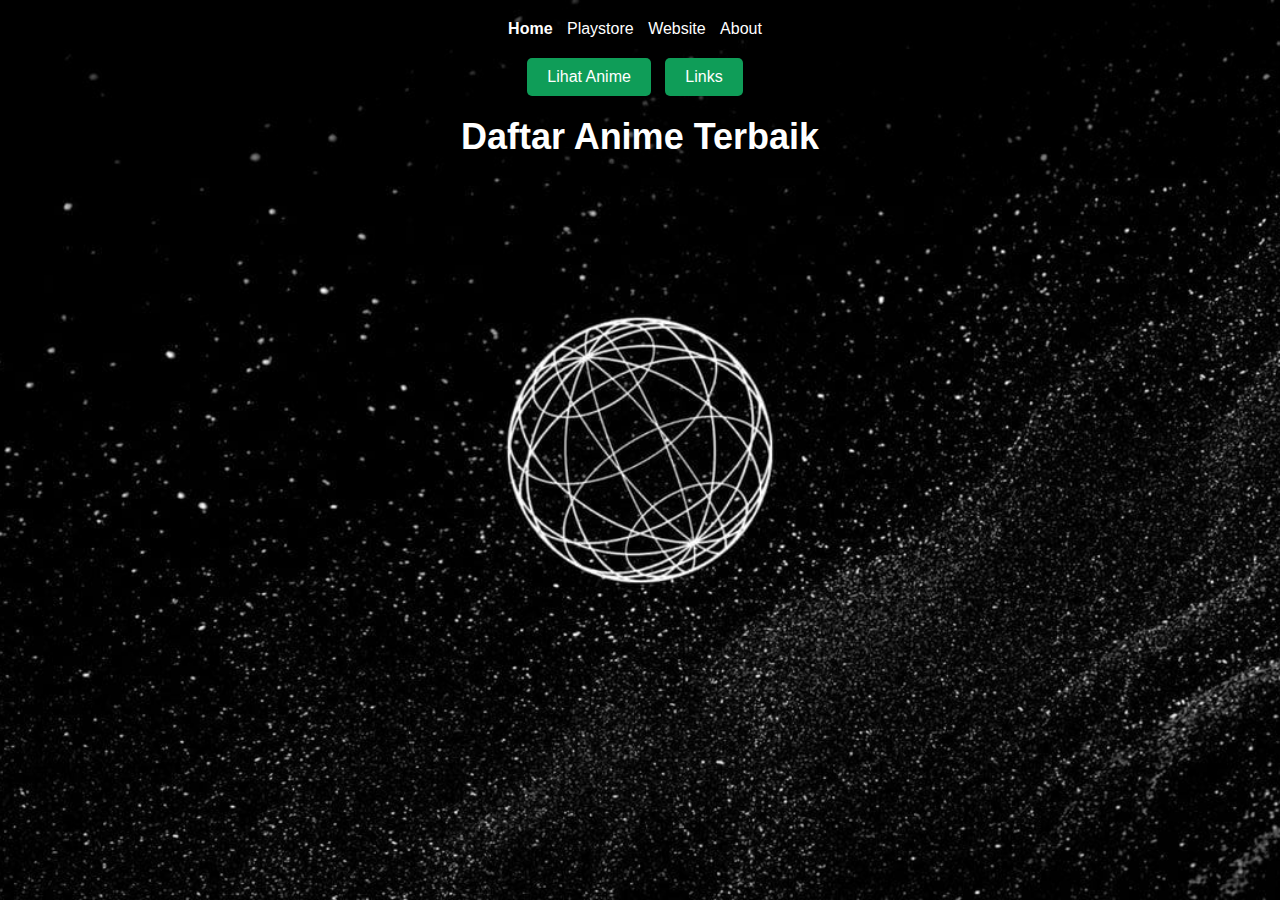
<file: index.html>
<!DOCTYPE html>
<html lang="en">
<head>
    <meta charset="UTF-8">
    <meta name="viewport" content="width=device-width, initial-scale=1.0">
    <title>Daftar Anime Terbaik</title>
    <link rel="stylesheet" type="text/css" href="style.css">
    <style>
        body {
            font-family: Arial, sans-serif;
            margin: 0;
            padding: 0;
            background: url('Walpaper.jpg') no-repeat center center fixed;
            background-size: cover;
            color: #fff;
        }
        header {
            background-color: rgba(0, 0, 0, 0.5); /* Set background color with transparency */
            color: #fff;
            padding: 20px;
            text-align: center;
        }
        .main ul {
            list-style-type: none;
            padding: 0;
        }
        .main ul li {
            display: inline;
            margin-right: 10px;
        }
        .main ul li a {
            color: #fff;
            text-decoration: none;
        }
        .main ul li.active a {
            font-weight: bold;
        }
        .button {
            margin: 20px 0;
        }
        .button .btn1 {
            padding: 10px 20px;
            background-color: #0f9d58;
            color: #fff;
            text-decoration: none;
            border-radius: 5px;
            margin-right: 10px;
        }
        .title h1 {
            margin: 0;
            font-size: 36px;
        }
    </style>
</head>
<body>
    <header> 
        <div class="main">
            <ul>
                <li class="active"><a href="index.html">Home</a></li> 
                <li><a href="playstore.html">Playstore</a></li>
                <li><a href="https://www.crunchyroll.com/">Website</a></li>
                <li><a href="About.html">About</a></li>
            </ul>
        </div>
        <div class="button">
            <a href="lihat-anime.html" class="btn1">Lihat Anime</a>
            <a href="links.html" class="btn1">Links</a>
        </div>
        <div class="title">
            <h1>Daftar Anime Terbaik</h1>   
        </div>
    </header>    
</body>
</html>
</file>
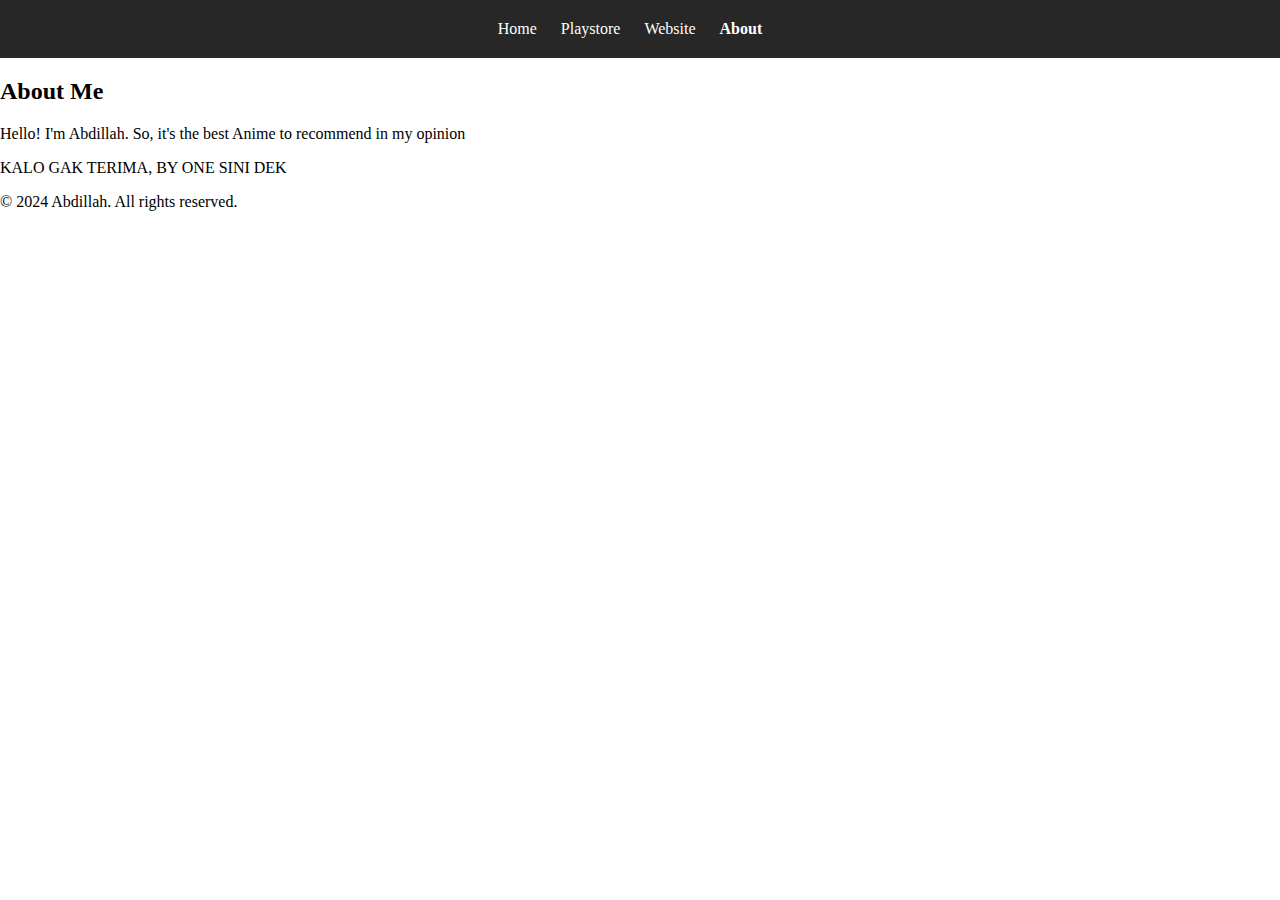
<file: About.html>
<!DOCTYPE html>
<html lang="en">
<head>
    <meta charset="UTF-8">
    <meta name="viewport" content="width=device-width, initial-scale=1.0">
    <title>About - Abdillah</title>
    <link rel="stylesheet" href="style.css"> <!-- Menghubungkan dengan file CSS -->
</head>
<body>
    <header>
        <div class="main">
            <ul>
                <li><a href="index.html">Home</a></li>
                <li><a href="playstore.html">Playstore</a></li>
                <li><a href="https://www.crunchyroll.com/">Website</a></li>
                <li class="active"><a href="about.html">About</a></li> <!-- Mengaktifkan tautan About -->
            </ul>
        </div>
    </header>
    <section class="content">
        <h2>About Me</h2>
        <p>Hello! I'm Abdillah. So, it's the best Anime to recommend in my opinion</p>
        <p>KALO GAK TERIMA, BY ONE SINI DEK</p>
    </section>
    <footer>
        <p>&copy; 2024 Abdillah. All rights reserved.</p>
    </footer>
</body>
</html>
</file>
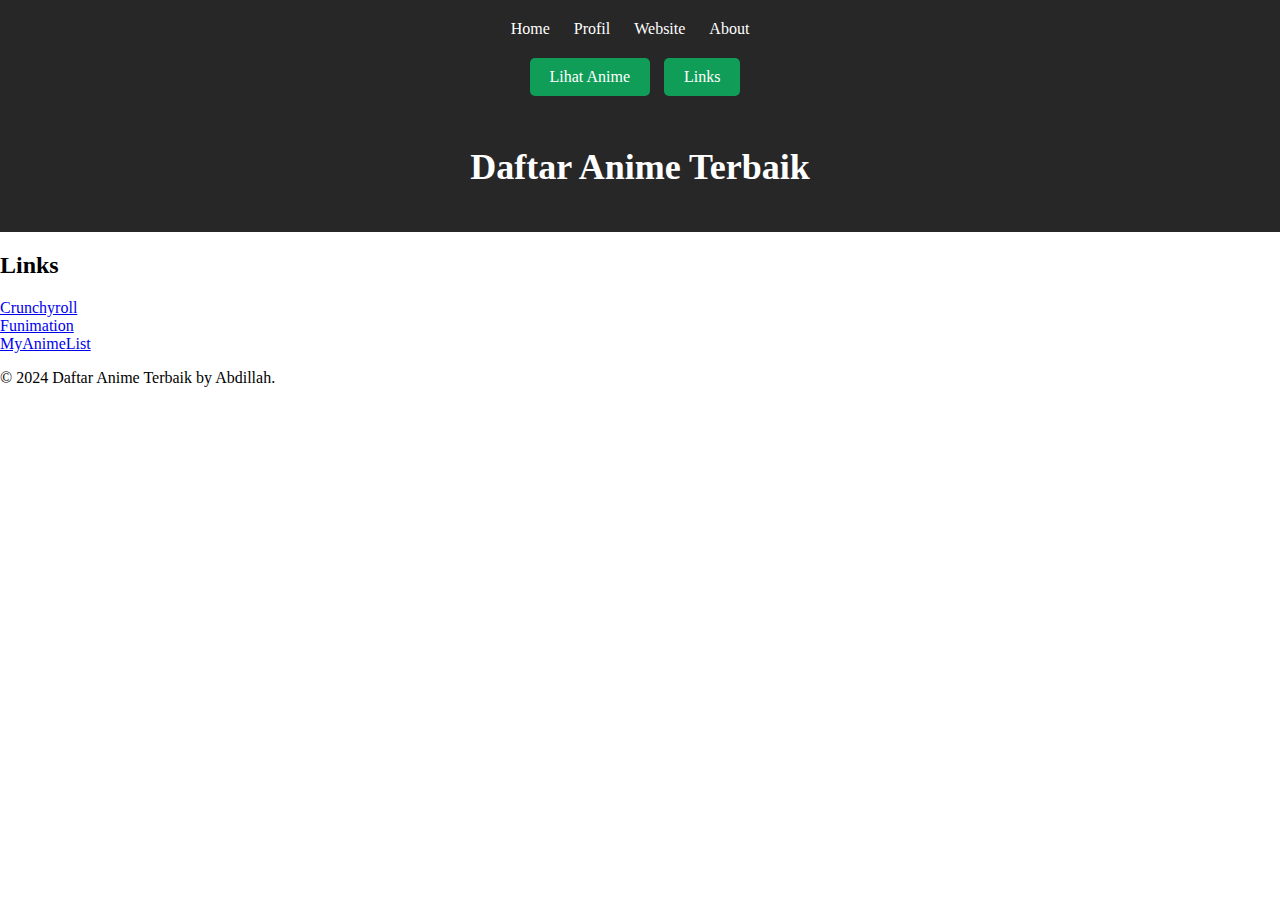
<file: links.html>
<!DOCTYPE html>
<html>
<head>
    <title>Links</title>
    <link rel="stylesheet" type="text/css" href="style.css">
</head>
<body>
    <header> 
        <div class="main">
            <ul>
                <li><a href="index.html">Home</a></li>
                <li><a href="#">Profil</a></li>
                <li><a href="#">Website</a></li>
                <li><a href="About.html">About</a></li>
            </ul>
        </div>
        <div class="button">
            <a href="lihat-anime.html" class="btn1">Lihat Anime</a>
            <a href="links.html" class="btn1 active">Links</a> <!-- Menambahkan kelas "active" untuk menandai halaman aktif -->
        </div>
        <div class="title">
            <h1>Daftar Anime Terbaik</h1>   
        </div>
    </header>

    <section class="links-section">
        <h2>Links</h2>
        <div
            <li><a href="https://www.crunchyroll.com/" target="_blank"></a></li>
            <li><a href="https://www.crunchyroll.com/" target="_blank">Crunchyroll</a></li>    
            <li><a href="https://www.funimation.com/" target="_blank">Funimation</a></li>
            <li><a href="https://myanimelist.net/" target="_blank">MyAnimeList</a></li>
           
    </div>
    </section>

    <footer>
        <p>&copy; 2024 Daftar Anime Terbaik by Abdillah.</p>
    </footer>
</body>
</html>
</file>
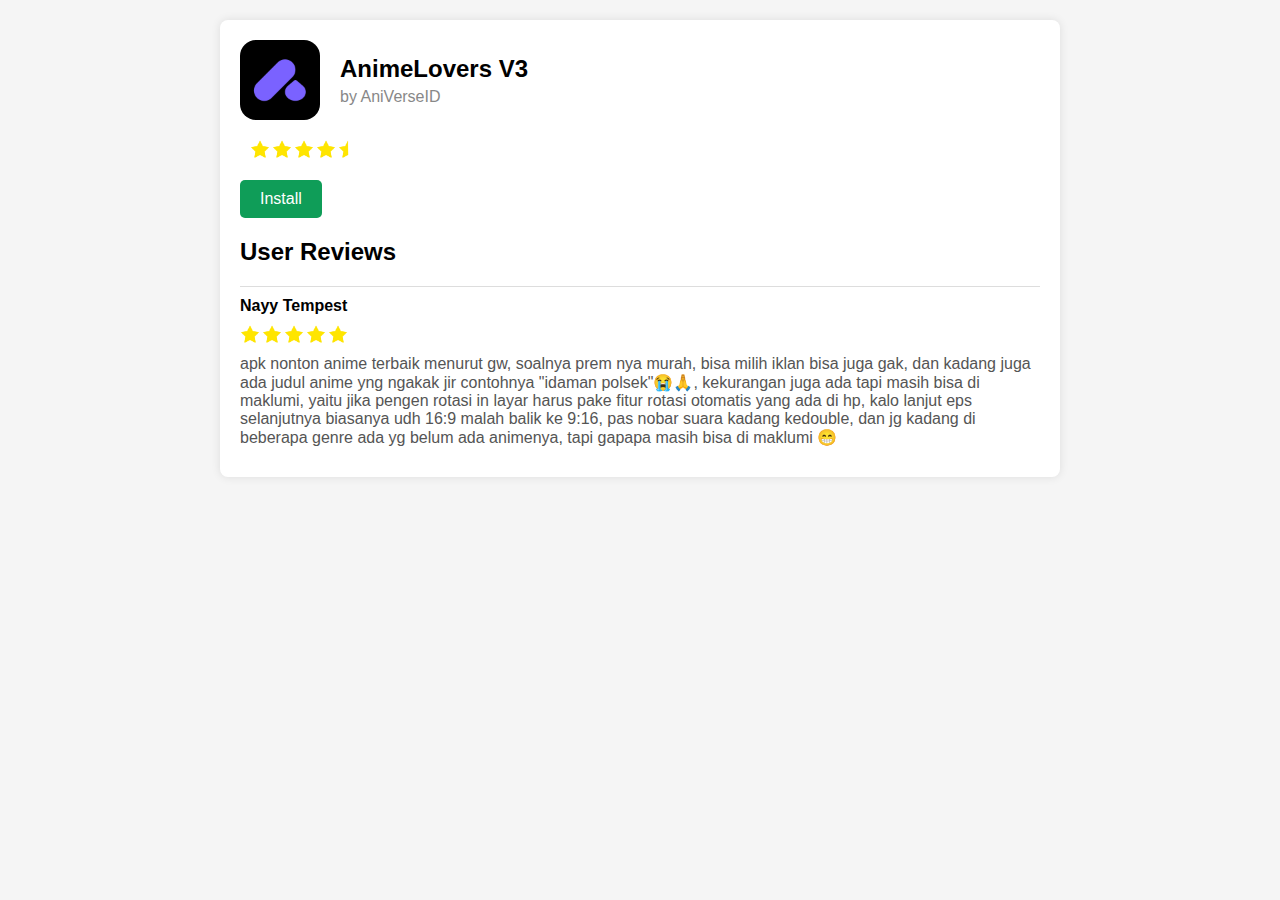
<file: playstore.html>
<!DOCTYPE html>
<html lang="en">
<head>
    <meta charset="UTF-8">
    <meta name="viewport" content="width=device-width, initial-scale=1.0">
    <title>Play Store - Example App</title>
    <link rel="stylesheet" type="text/css" href="style.css">
    <style>
        body {
            font-family: Arial, sans-serif;
            margin: 0;
            padding: 0;
            background-color: #f5f5f5;
        }
        .container {
            max-width: 800px;
            margin: 20px auto;
            background-color: #fff;
            padding: 20px;
            border-radius: 8px;
            box-shadow: 0 0 10px rgba(0, 0, 0, 0.1);
        }
        .app-header {
            display: flex;
            align-items: center;
            margin-bottom: 20px;
        }
        .app-header img {
            width: 80px;
            height: 80px;
            border-radius: 16px;
            margin-right: 20px;
        }
        .app-header h1 {
            margin: 0;
            font-size: 24px;
        }
        .app-header p {
            margin: 5px 0 0;
            color: #888;
        }
        .rating {
            display: flex;
            align-items: center;
            margin: 10px 0;
        }
        .rating span {
            font-size: 18px;
            margin-right: 10px;
        }
        .rating img {
            width: 20px;
            height: 20px;
            margin-right: 2px;
        }
        .description {
            margin: 20px 0;
        }
        .download-button {
            display: inline-block;
            padding: 10px 20px;
            background-color: #0f9d58;
            color: #fff;
            text-decoration: none;
            border-radius: 5px;
        }      margin: 20px 0;
        
        .download-button, .home-button {
            display: inline-block;
            padding: 10px 20px;
            background-color: #0f9d58;
            color: #fff;
            text-decoration: none;
            border-radius: 5px;
            margin-right: 10px;
        }
        .reviews {
            margin-top: 20px;
        }
        .review {
            border-top: 1px solid #ddd;
            padding: 10px 0;
        }
        .review:first-child {
            border-top: none;
        }
        .review h3 {
            margin: 0;
            font-size: 16px;
        }
        .review p {
            margin: 5px 0 0;
            color: #555;
        }
    </style>
</head>
<body>
    <div class="container">
        <div class="app-header">
            <img src="Anime" alt="App Icon">
            <div>
                <h1>AnimeLovers V3</h1>
                <p>by AniVerseID</p>
            </div>
        </div>
        <div class="rating">
            <span></span>
            <img src="Star.png" alt="Star">
            <img src="Star.png" alt="Star">
            <img src="Star.png" alt="Star">
            <img src="Star.png" alt="Star">
            <img src="star (2).png" alt="Half Star">
            <span></span>
        </div>
        <div class="description">
            <p></p>
        </div>
        <a href="https://play.google.com/store/apps/details?id=com.aniverseid.animelovers&pcampaignid=web_share" class="download-button">Install</a>
        <div class="reviews">
            <h2>User Reviews</h2>
            <div class="review">
                <h3>Nayy Tempest</h3>
                <div class="rating">
                    <img src="Star.png" alt="Star">
                    <img src="Star.png" alt="Star">
                    <img src="Star.png" alt="Star">
                    <img src="Star.png" alt="Star">
                    <img src="Star.png" alt="Half Star">
                </div>
                <p>apk nonton anime terbaik menurut gw, soalnya prem nya murah, bisa milih iklan bisa juga gak, dan kadang juga ada judul anime yng ngakak jir contohnya "idaman polsek"😭🙏, kekurangan juga ada tapi masih bisa di maklumi, yaitu jika pengen rotasi in layar harus pake fitur rotasi otomatis yang ada di hp, kalo lanjut eps selanjutnya biasanya udh 16:9 malah balik ke 9:16, pas nobar suara kadang kedouble, dan jg kadang di beberapa genre ada yg belum ada animenya, tapi gapapa masih bisa di maklumi 😁</p>
            
    </div>
</body>
</html>
</file>
<file: style.css>
/* Resetting default margin and padding */
body, html {
    margin: 0;
    padding: 0;
}

/* Styling header */
header {
    background-color: #272727;
    padding: 20px;
    text-align: center;
}

/* Styling navigation */
ul {
    list-style-type: none;
    margin: 0;
    padding: 0;
}

ul li {
    display: inline;
    margin-right: 20px;
}

ul li a {
    text-decoration: none;
    color: #ffffff;
}

/* Styling active link */
ul li.active a {
    font-weight: bold; /* Menunjukkan bahwa ini adalah halaman yang aktif */
}

/* Styling buttons */
.button {
    margin-top: 20px;
}

.btn1 {
    display: inline-block;
    padding: 10px 20px;
    background-color: #0f9d58;
    color: #fff;
    text-decoration: none;
    margin-right: 10px;
    border-radius: 5px; /* Memberikan sudut yang sedikit dibulatkan */
}

/* Hover effect on buttons */
.btn1:hover {
    background-color: #1b1a1a; /* Warna latar belakang yang berbeda saat tombol dihover */
}

/* Styling title */
.title h1 {
    margin-top: 50px;
    font-size: 36px;
    color: #ffffff;
}

/* Styling logo */
.logo img {
    width: 100px; /* Sesuaikan kebutuhan */
    height: auto;
}
</file>
